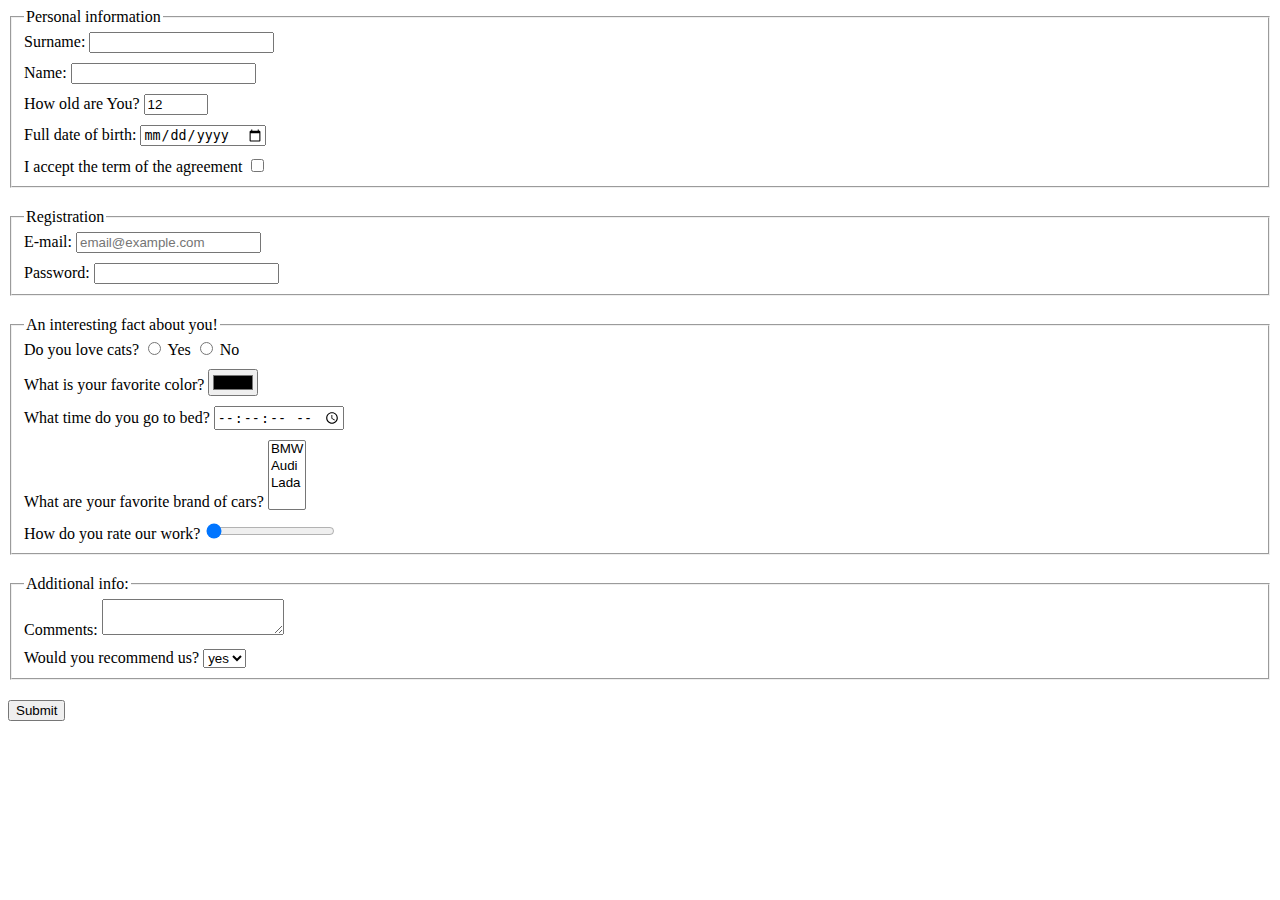
<file: index.html>
<!doctype html><html lang="en"><head><meta charset="UTF-8"><meta name="viewport" content="width=device-width, user-scalable=no, initial-scale=1.0, maximum-scale=1.0, minimum-scale=1.0"><meta http-equiv="X-UA-Compatible" content="ie=edge"><title>HTML Form</title><link rel="stylesheet" href="style.a470000a.css"></head><body> <script type="text/javascript" src="main.5883b77c.js"></script> <form action="https://mate-academy-form-lesson.herokuapp.com/create-application" method="post"> <div class="headlines"> <fieldset class="indentation"> <legend>Personal information</legend> <div class="formField"> <label for="surname">Surname:</label> <input type="text" id="surname" name="surname" pattern="\w+" autocomplete="off"> </div> <div class="formField"> <label for="name">Name:</label> <input type="text" id="name" name="name" pattern="\w+" autocomplete="off"> </div> <div class="formField"> <label for="age">How old are You?</label> <input type="number" id="age" name="age" pattern="\d+" min="1" max="100" value="12"> </div> <div class="formField"> <label for="birthday">Full date of birth:</label> <input type="date" id="birthday" name="birthday"> </div> <div class="formField headlines"> <label for="accept">I accept the term of the agreement</label> <input type="checkbox" id="accept" name="accept" required> </div> </fieldset> <fieldset class="indentation"> <legend>Registration</legend> <div class="headlines"> <div class="formField"> <label for="email">E-mail:</label> <input type="email" id="email" name="email" placeholder="email@example.com" required> </div> <div class="formField headlines"> <label for="password">Password:</label> <input type="password" id="password" name="password" minlength="5" maxlength="15" required> </div> </div> </fieldset> <fieldset class="indentation"> <legend>An interesting fact about you!</legend> <div class="headlines"> <div class="formField"> <label>Do you love cats?</label> <input type="radio" id="loveCatsYes" name="loveCats" value="yes" required> <label for="loveCatsYes">Yes</label> <input type="radio" id="LoveCatsNo" name="loveCats" value="no"> <label for="LoveCatsNo">No</label> </div> <div class="formField"> <label for="time">What is your favorite color?</label> <input type="color" name="color"> </div> <div class="formField"> <label>What time do you go to bed?</label> <input type="time" id="time" name="time" step="2"> </div> <div class="formField"> <label for="cars">What are your favorite brand of cars?</label> <select name="cars" id="cars" size="4" multiple> <option value="bmw">BMW</option> <option value="audi">Audi</option> <option value="lada">Lada</option> </select> </div> <div class="formField headlines"> <label for="workRate">How do you rate our work?</label> <input type="range" id="workRate" name="workRate" min="0" max="10" value="0" required> </div> </div> </fieldset> <fieldset class="indentation"> <legend>Additional info:</legend> <div class="headlines"> <div class="formField"> <label for="comments">Comments:</label> <textarea name="comments" id="comments" cols="20" rows="2"></textarea> </div> <div class="formField headlines"> Would you recommend us? <select name="recommend"> <option value="yes">yes</option> <option value="no">no</option> </select> </div> </div> </fieldset> <div class="headlines"> <input type="submit" id="submit" value="Submit"> </div> </div> </form> </body></html>
</file>
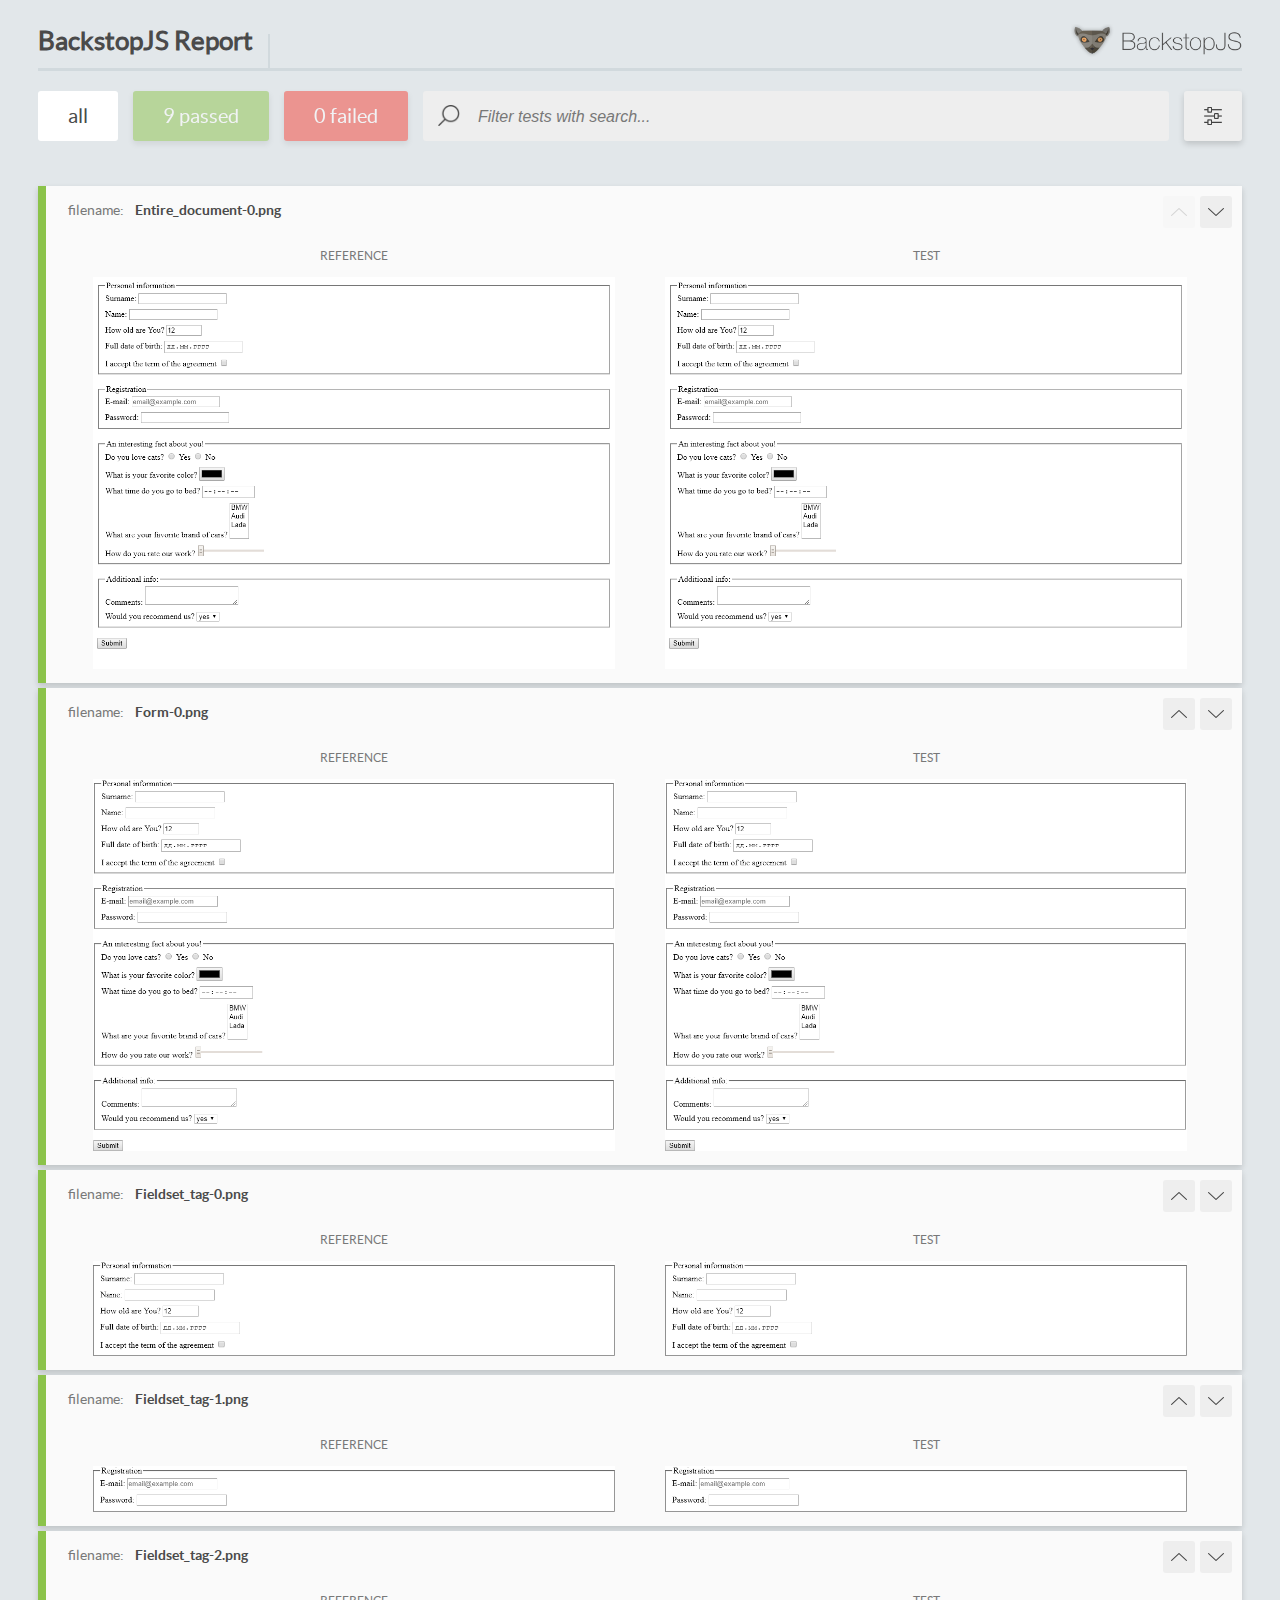
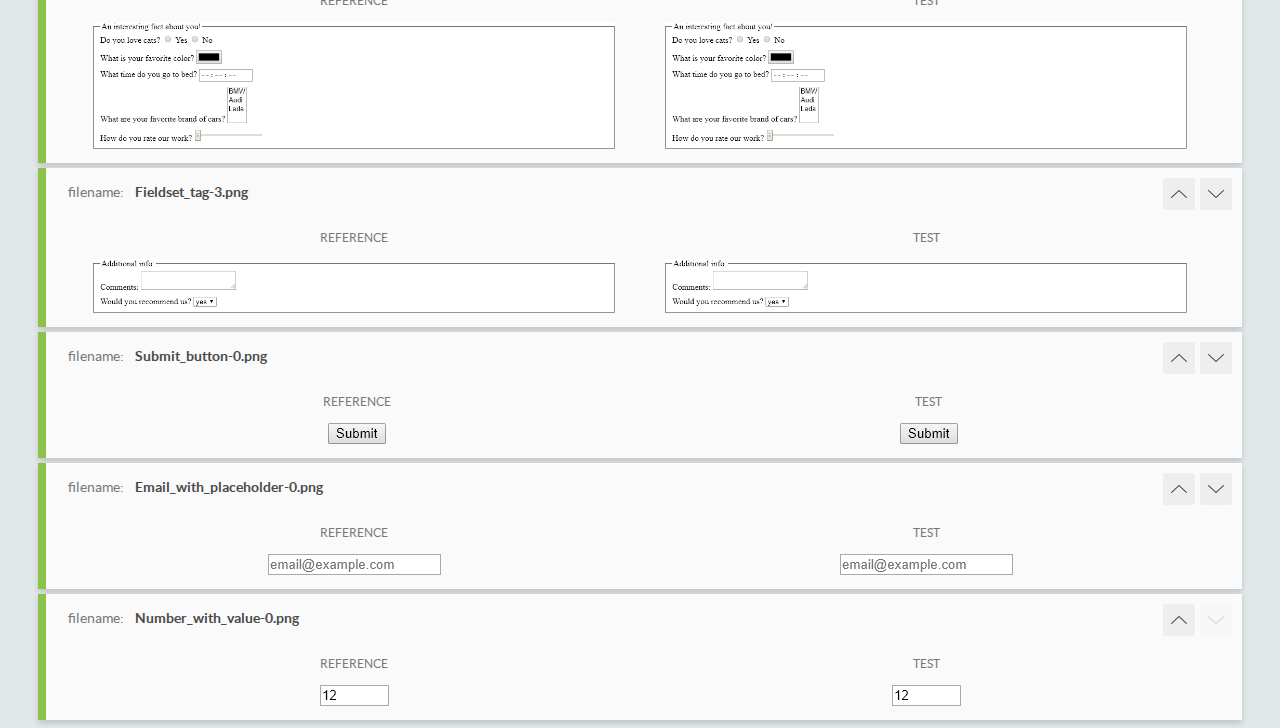
<file: report/html_report/index.html>
<!DOCTYPE html>
<html>
  <head>
    <meta charset="utf-8">
    <title>BackstopJS Report</title>

    <style>
      @font-face {
          font-family: 'latoregular';
          src: url('./assets/fonts/lato-regular-webfont.woff2') format('woff2'),
              url('./assets/fonts/lato-regular-webfont.woff') format('woff');
          font-weight: 400;
          font-style: normal;
      }
      @font-face {
          font-family: 'latobold';
          src: url('./assets/fonts/lato-bold-webfont.woff2') format('woff2'),
              url('./assets/fonts/lato-bold-webfont.woff') format('woff');
          font-weight: 700;
          font-style: normal;
      }

      .ReactModal__Body--open {
          overflow: hidden;
      }
      .ReactModal__Body--open .header {
        display: none;
      }

    </style>
  </head>
  <body style="background-color: #E2E7EA">
    <div id="root">

    </div>
    <script type="text/javascript">
      function report (report) { // eslint-disable-line no-unused-vars
        window.tests = report;
      }
    </script>
    <script type="text/javascript" src="config.js"></script>
    <script type="text/javascript" src="index_bundle.js"></script>
  </body>
</html>
</file>
<file: style.a470000a.css>
.formField{margin-bottom:10px}.headlines{margin:0}.indentation{margin-bottom:20px}
/*# sourceMappingURL=style.a470000a.css.map */
</file>
